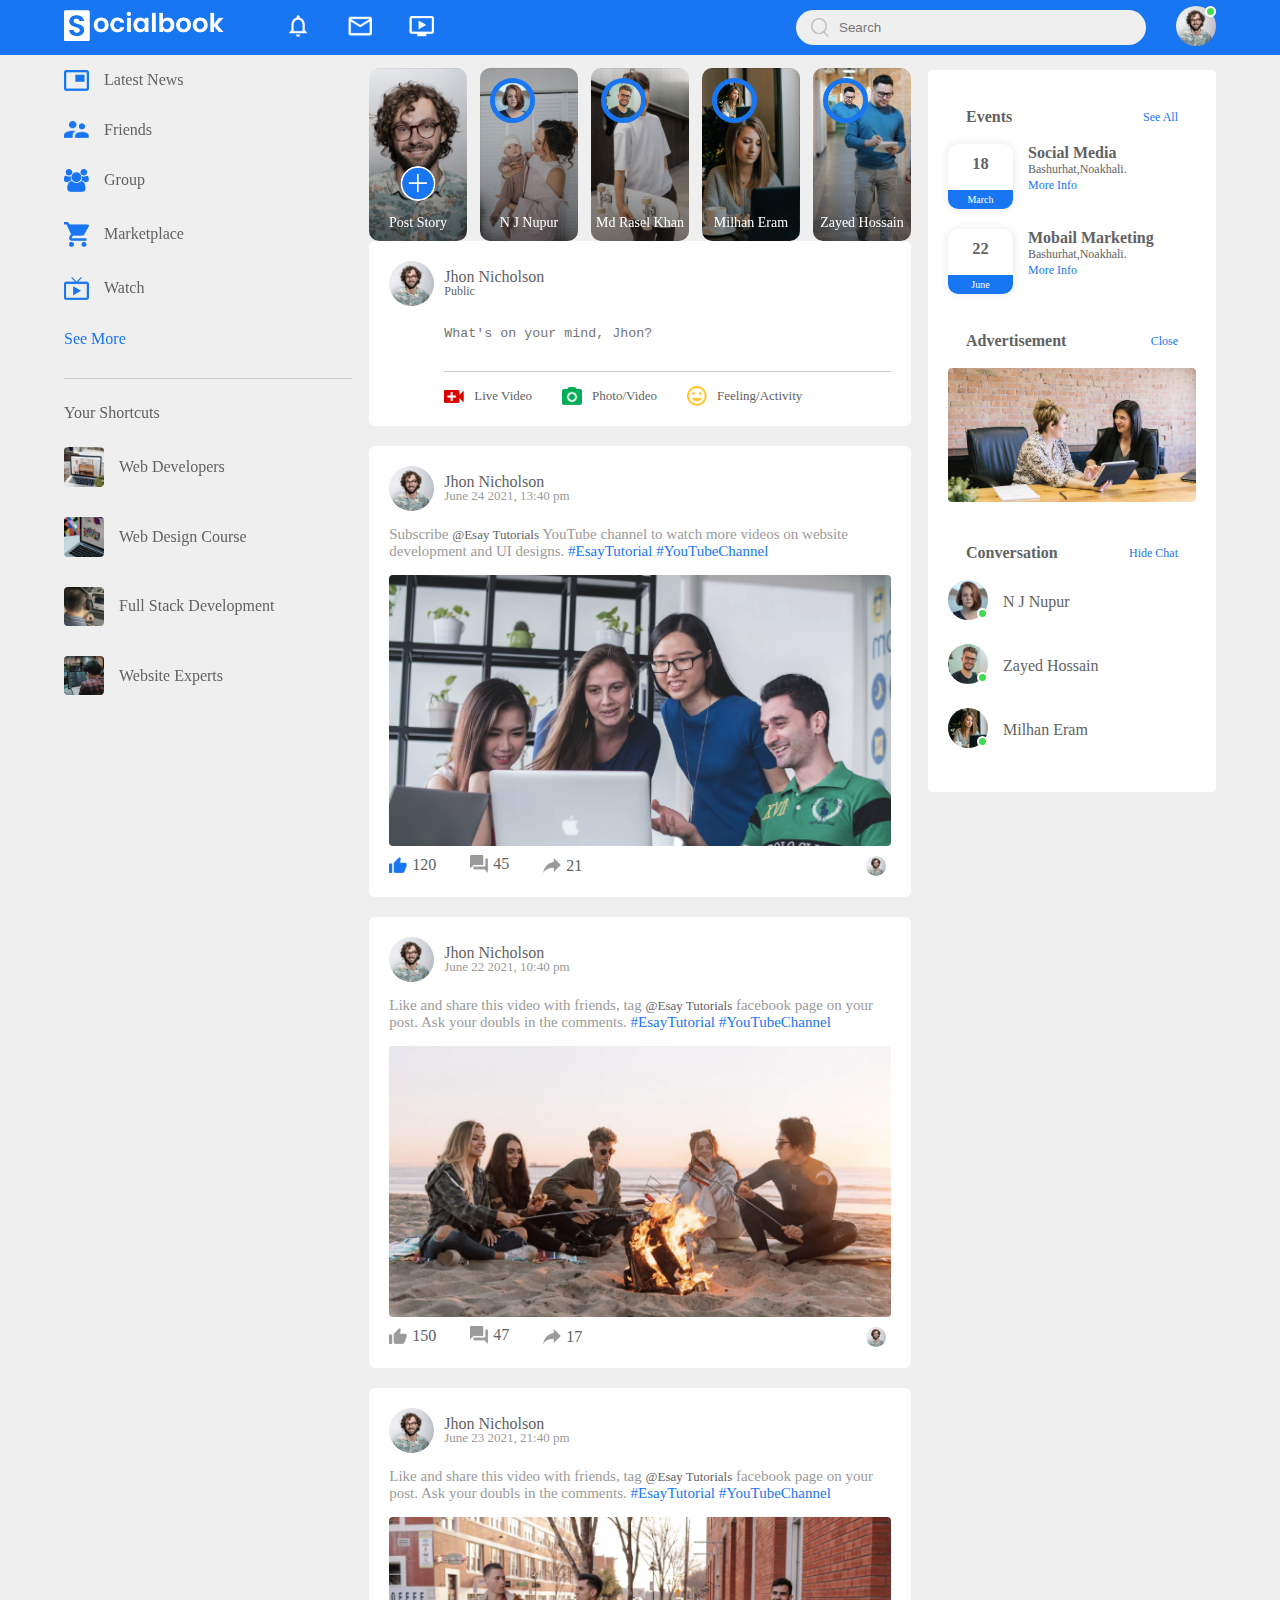
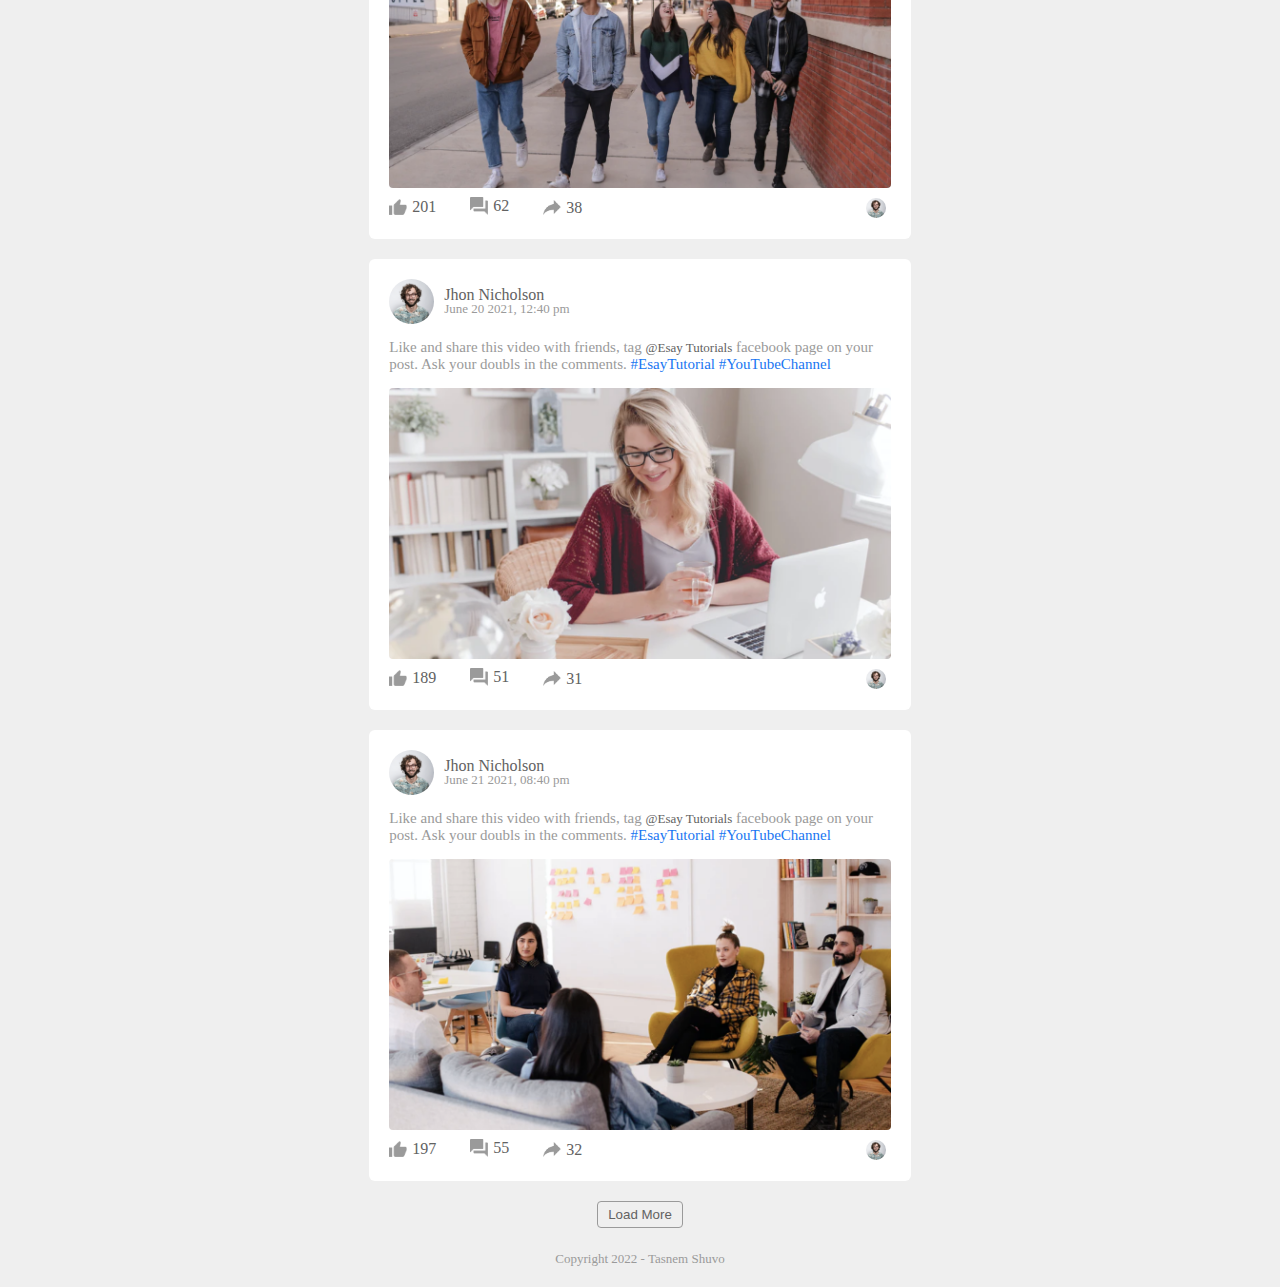
<file: index.html>
<!DOCTYPE html>
<html lang="en">
<head>
    <meta charset="UTF-8">
    <meta http-equiv="X-UA-Compatible" content="IE=edge">
    <meta name="viewport" content="width=device-width, initial-scale=1.0">
    <title>SocialBook 3</title>

    <link rel="stylesheet" href="https://cdnjs.cloudflare.com/ajax/libs/font-awesome/6.2.1/css/all.min.css" integrity="sha512-MV7K8+y+gLIBoVD59lQIYicR65iaqukzvf/nwasF0nqhPay5w/9lJmVM2hMDcnK1OnMGCdVK+iQrJ7lzPJQd1w==" crossorigin="anonymous" referrerpolicy="no-referrer" />

    <link rel="stylesheet" href="/style.css">
</head>
<body>
    
    <!-- nav section starts -->

    <nav>

        <div class="nav-left">
              <a href="index.html">
            <img src="./images/logo (1).png" class="logo">
              </a>

            <ul>
                <li><img src="/images/notification.png"></li>
                <li><img src="/images/inbox.png"></li>
                <li><img src="/images/video.png"></li>
            </ul>
        </div>

        <div class="nav-right">

            <div class="search-box">
                <img src="/images/search (1).png">
                <input type="text" placeholder="Search">
            </div>

            <div class="nav-user-icon online" onclick="settingsMenuToggle()">
                <img src="/images/profile-pic.png">
            </div>

        </div>

        <!-- settings menu -->

        <div class="settings-menu">

          <div id="dark-btn">

            <span></span>

          </div>

          <div class="settings-menu-inner">

            <div class="user-profile">
              <img src="/images/profile-pic.png">
              <div>
                <p>Jhon Nicholson</p>
                 <a href="profile.html">See your profile</a>
              </div>
            </div>

            <hr>

            <div class="user-profile">
              <img src="/images/feedback.png">
              <div>
                <p>Give Feedback</p>
                 <a href="#">help us to improve the new design</a>
              </div>
            </div>

            <hr>

            <div class="settings-links">

              <img src="/images/setting.png" class="settings-icon">
              <a href="#">Settings & Privacy <img src="/images/arrow.png" width="10px"></a>

            </div>

            <div class="settings-links">

              <img src="/images/help.png" class="settings-icon">
              <a href="#">Help & Support <img src="/images/arrow.png" width="10px"></a>

            </div>

            <div class="settings-links">

              <img src="/images/display.png" class="settings-icon">
              <a href="#">Display & Accessibility <img src="/images/arrow.png" width="10px"></a>

            </div>

            <div class="settings-links">

              <img src="/images/logout.png" class="settings-icon">
              <a href="#">Logout <img src="/images/arrow.png" width="10px"></a>

            </div>

          </div>

        </div>

    </nav>

    <!-- nav section ends -->

    <div class="container">
<!-- left-sidebar -->
        <div class="left-sidebar">

          <div class="imp-links">
            <a href="#"><img src="/images/news.png">Latest News</a>
            <a href="#"><img src="/images/friends.png">Friends</a>
            <a href="#"><img src="/images/group.png">Group</a>
            <a href="#"><img src="/images/marketplace.png">Marketplace</a>
            <a href="#"><img src="/images/watch.png">Watch</a>
            <a href="#">See More</a>
          </div>

          <div class="shortcut-links">

            <p>Your Shortcuts</p>

            <a href="#"><img src="/images/shortcut-1.png">Web Developers</a>
            <a href="#"><img src="/images/shortcut-2.png">Web Design Course</a>
            <a href="#"><img src="/images/shortcut-3.png">Full Stack Development</a>
            <a href="#"><img src="/images/shortcut-4.png">Website Experts</a>

          </div>

        </div>
<!-- main content -->
        <div class="main-content">

          <div class="story-gallery">

            <div class="story story1">
              <img src="/images/upload.png">
              <p>Post Story</p>
            </div>

            <div class="story story2">
              <img src="/images/member-1.png">
              <p>N J Nupur</p>
            </div>

            <div class="story story3">
              <img src="/images/member-2.png">
              <p>Md Rasel Khan</p>
            </div>

            <div class="story story4">
              <img src="/images/member-3.png">
              <p>Milhan Eram</p>
            </div>

            <div class="story story5">
              <img src="/images/member-4.png">
              <p>Zayed Hossain</p>
            </div>

          </div>

          <div class="write-post-container">
            <div class="user-profile">
              <img src="/images/profile-pic.png">
              <div>
                <p>Jhon Nicholson</p>
                <small>Public <i class="fa-solid fa-sort-down"></i></small>
              </div>
            </div>

            <div class="post-input-container">

              <textarea  placeholder="What's on your mind, Jhon?" rows="3"></textarea>

              <div class="add-post-links">
                <a href="#"><img src="/images/live-video.png">Live Video</a>
                <a href="#"><img src="/images/photo.png">Photo/Video</a>
                <a href="#"><img src="/images/feeling.png">Feeling/Activity</a>
              </div>
            </div>

          </div>

          <div class="post-container">

            <div class="post-row">

              <div class="user-profile">
                <img src="/images/profile-pic.png">
                <div>
                  <p>Jhon Nicholson</p>
                   <span>June 24 2021, 13:40 pm</span>
                </div>
              </div>

              <a href="#"><i class="fa-solid fa-ellipsis-v"></i></a>

            </div>
            <p class="post-text">Subscribe <span>@Esay Tutorials</span> YouTube channel to watch more videos on website development and UI designs. <a href="#">#EsayTutorial</a> <a href="#">#YouTubeChannel</a></p>

            <img src="/images/feed-image-1.png" class="post-img">

            <div class="post-row">

              <div class="activity-icons">

                 <div><img src="/images/like-blue.png">120</div>
                 <div><img src="/images/comments.png">45</div>
                 <div><img src="/images/share.png">21</div>

              </div>

              <div class="post-profile-icon">

                 <img src="/images/profile-pic.png"> <i class="fa-solid fa-sort-down"></i>

              </div>

            </div>

          </div>

          <div class="post-container">

            <div class="post-row">

              <div class="user-profile">
                <img src="/images/profile-pic.png">
                <div>
                  <p>Jhon Nicholson</p>
                   <span>June 22 2021, 10:40 pm</span>
                </div>
              </div>

              <a href="#"><i class="fa-solid fa-ellipsis-v"></i></a>

            </div>
            <p class="post-text">Like and share this video with friends, tag <span>@Esay Tutorials</span> facebook page on your post. Ask your doubls in the comments. <a href="#">#EsayTutorial</a> <a href="#">#YouTubeChannel</a></p>

            <img src="/images/feed-image-2.png" class="post-img">

            <div class="post-row">

              <div class="activity-icons">

                 <div><img src="/images/like (2).png">150</div>
                 <div><img src="/images/comments.png">47</div>
                 <div><img src="/images/share.png">17</div>

              </div>

              <div class="post-profile-icon">

                 <img src="/images/profile-pic.png"> <i class="fa-solid fa-sort-down"></i>

              </div>

            </div>

          </div>


          <div class="post-container">

            <div class="post-row">

              <div class="user-profile">
                <img src="/images/profile-pic.png">
                <div>
                  <p>Jhon Nicholson</p>
                   <span>June 23 2021, 21:40 pm</span>
                </div>
              </div>

              <a href="#"><i class="fa-solid fa-ellipsis-v"></i></a>

            </div>
            <p class="post-text">Like and share this video with friends, tag <span>@Esay Tutorials</span> facebook page on your post. Ask your doubls in the comments. <a href="#">#EsayTutorial</a> <a href="#">#YouTubeChannel</a></p>

            <img src="/images/feed-image-3.png" class="post-img">

            <div class="post-row">

              <div class="activity-icons">

                 <div><img src="/images/like (2).png">201</div>
                 <div><img src="/images/comments.png">62</div>
                 <div><img src="/images/share.png">38</div>

              </div>

              <div class="post-profile-icon">

                 <img src="/images/profile-pic.png"> <i class="fa-solid fa-sort-down"></i>

              </div>

            </div>

          </div>


          <div class="post-container">

            <div class="post-row">

              <div class="user-profile">
                <img src="/images/profile-pic.png">
                <div>
                  <p>Jhon Nicholson</p>
                   <span>June 20 2021, 12:40 pm</span>
                </div>
              </div>

              <a href="#"><i class="fa-solid fa-ellipsis-v"></i></a>

            </div>
            <p class="post-text">Like and share this video with friends, tag <span>@Esay Tutorials</span> facebook page on your post. Ask your doubls in the comments. <a href="#">#EsayTutorial</a> <a href="#">#YouTubeChannel</a></p>

            <img src="/images/feed-image-4.png" class="post-img">

            <div class="post-row">

              <div class="activity-icons">

                 <div><img src="/images/like (2).png">189</div>
                 <div><img src="/images/comments.png">51</div>
                 <div><img src="/images/share.png">31</div>

              </div>

              <div class="post-profile-icon">

                 <img src="/images/profile-pic.png"> <i class="fa-solid fa-sort-down"></i>

              </div>

            </div>

          </div>


          <div class="post-container">

            <div class="post-row">

              <div class="user-profile">
                <img src="/images/profile-pic.png">
                <div>
                  <p>Jhon Nicholson</p>
                   <span>June 21 2021, 08:40 pm</span>
                </div>
              </div>

              <a href="#"><i class="fa-solid fa-ellipsis-v"></i></a>

            </div>
            <p class="post-text">Like and share this video with friends, tag <span>@Esay Tutorials</span> facebook page on your post. Ask your doubls in the comments. <a href="#">#EsayTutorial</a> <a href="#">#YouTubeChannel</a></p>

            <img src="/images/feed-image-5.png" class="post-img">

            <div class="post-row">

              <div class="activity-icons">

                 <div><img src="/images/like (2).png">197</div>
                 <div><img src="/images/comments.png">55</div>
                 <div><img src="/images/share.png">32</div>

              </div>

              <div class="post-profile-icon">

                 <img src="/images/profile-pic.png"> <i class="fa-solid fa-sort-down"></i>

              </div>

            </div>

          </div>

          <button type="button" class="load-more-btn">Load More</button>


        </div>
<!-- right-sidebar -->
        <div class="right-sidebar">

           <div class="sidebar-title">

            <h4>Events</h4>
            
            <a href="#">See All</a>

           </div>

           <div class="event">

            <div class="left-event">
              <h3>18</h3>
              <span>March</span>
            </div>

            <div class="right-event">
              <h4>Social Media</h4>
              <p><i class="fas fa-map-marker-alt"></i>  Bashurhat,Noakhali.</p>
              <a href="#">More Info</a>
            </div>

           </div>

           <div class="event">

            <div class="left-event">
              <h3>22</h3>
              <span>June</span>
            </div>

            <div class="right-event">
              <h4>Mobail Marketing</h4>
              <p><i class="fas fa-map-marker-alt"></i>  Bashurhat,Noakhali.</p>
              <a href="#">More Info</a>
            </div>

           </div>

           <div class="sidebar-title">

            <h4>Advertisement</h4>
            
            <a href="#">Close</a>

           </div>

           <img src="/images/advertisement.png" class="sidebar-ads">

           <div class="sidebar-title">

            <h4>Conversation</h4>
            
            <a href="#">Hide Chat</a>

           </div>

            <div class="online-list">

              <div class="div online">
                <img src="/images/member-1.png">
              </div>

              <p>N J Nupur</p>

            </div>

            
            <div class="online-list">

              <div class="div online">
                <img src="/images/member-2.png">
              </div>

              <p>Zayed Hossain</p>

            </div>

            
            <div class="online-list">

              <div class="div online">
                <img src="/images/member-3.png">
              </div>

              <p>Milhan Eram</p>

            </div>

        </div>

    </div>

    <div class="footer">

      <p>Copyright 2022 - Tasnem Shuvo</p>

    </div>

    <script src="/script.js"></script>
</body>
</html>
</file>
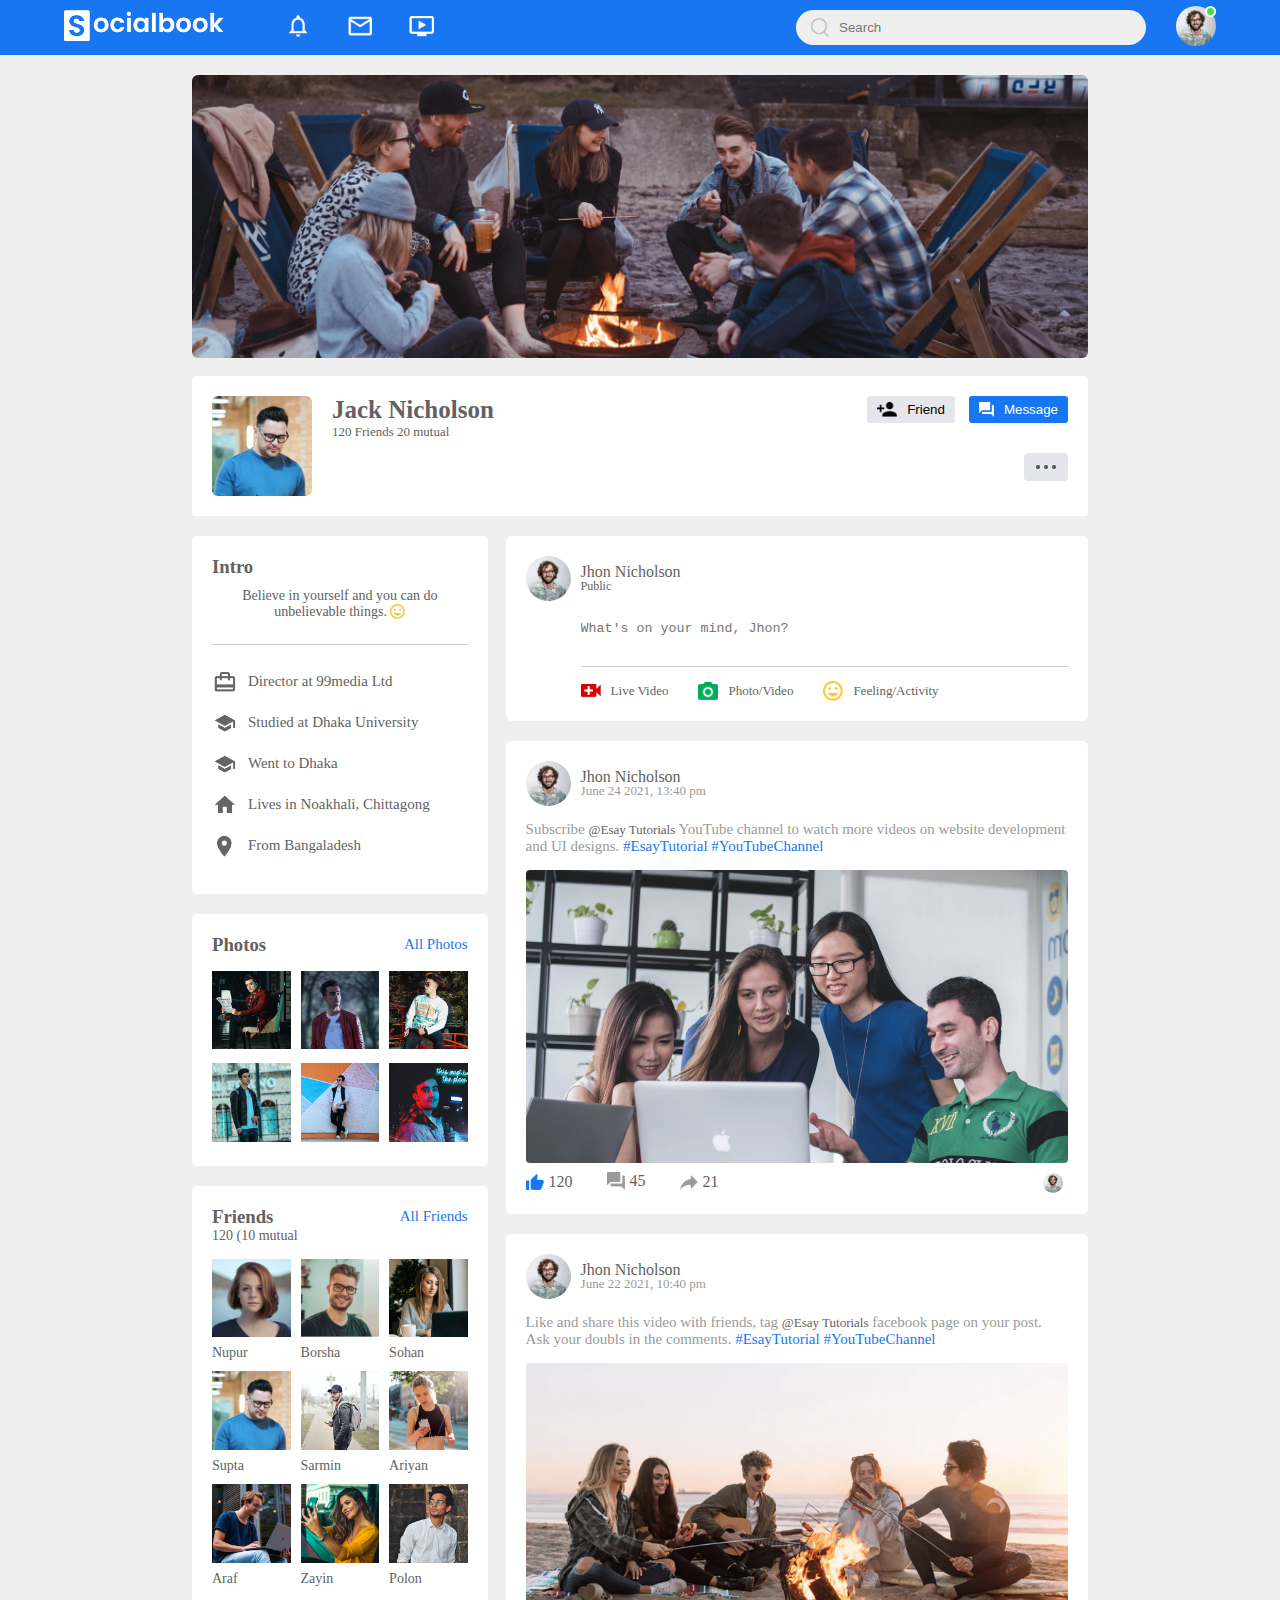
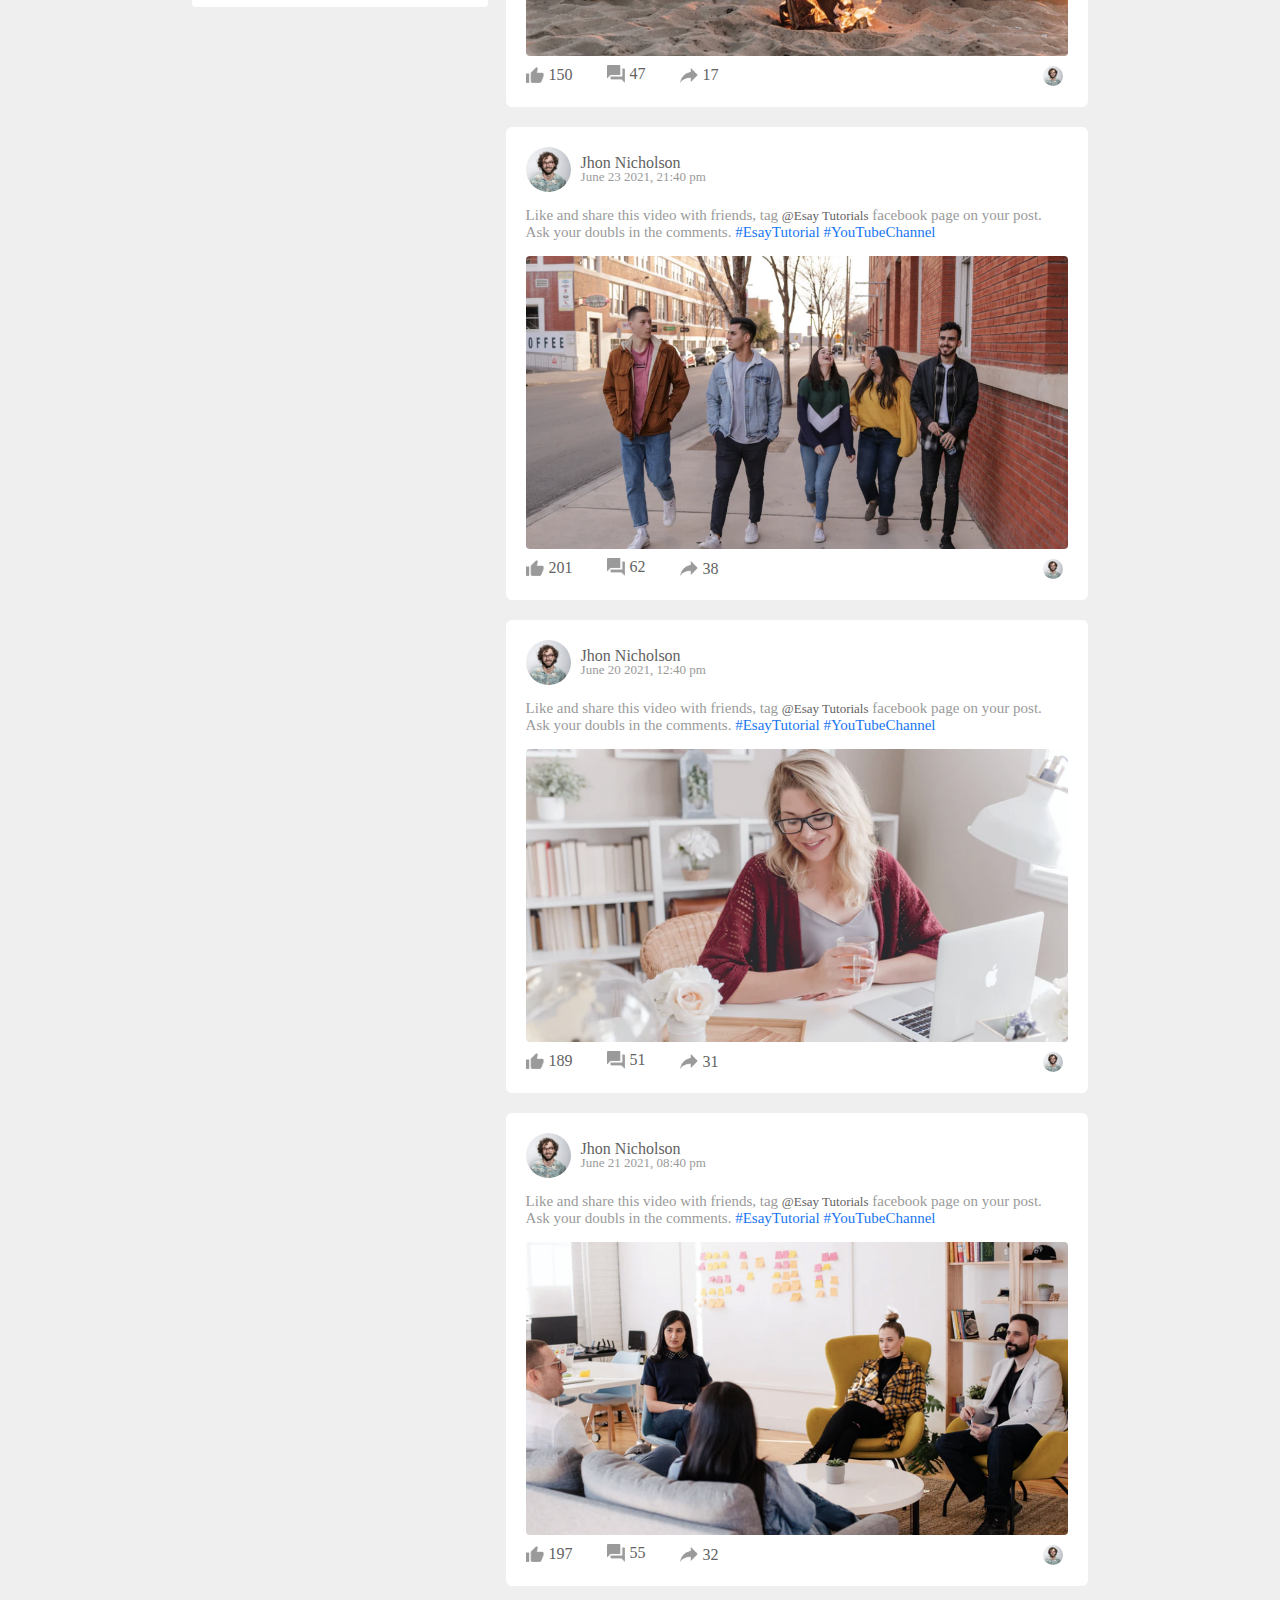
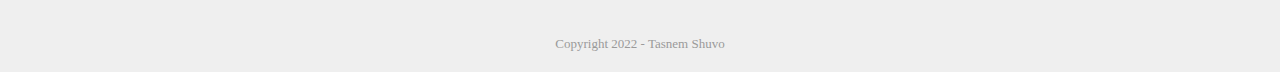
<file: profile.html>
<!DOCTYPE html>
<html lang="en">
<head>
    <meta charset="UTF-8">
    <meta http-equiv="X-UA-Compatible" content="IE=edge">
    <meta name="viewport" content="width=device-width, initial-scale=1.0">
    <title>Profile page - SocialBook</title>

    <link rel="stylesheet" href="https://cdnjs.cloudflare.com/ajax/libs/font-awesome/6.2.1/css/all.min.css" integrity="sha512-MV7K8+y+gLIBoVD59lQIYicR65iaqukzvf/nwasF0nqhPay5w/9lJmVM2hMDcnK1OnMGCdVK+iQrJ7lzPJQd1w==" crossorigin="anonymous" referrerpolicy="no-referrer" />

    <link rel="stylesheet" href="/style.css">
</head>
<body>
    
    <!-- nav section starts -->

    <nav>

        <div class="nav-left">
             <a href="index.html">
            <img src="./images/logo (1).png" class="logo">
             </a>

            <ul>
                <li><img src="/images/notification.png"></li>
                <li><img src="/images/inbox.png"></li>
                <li><img src="/images/video.png"></li>
            </ul>
        </div>

        <div class="nav-right">

            <div class="search-box">
                <img src="/images/search (1).png">
                <input type="text" placeholder="Search">
            </div>

            <div class="nav-user-icon online" onclick="settingsMenuToggle()">
                <img src="/images/profile-pic.png">
            </div>

        </div>

        <!-- settings menu -->

        <div class="settings-menu">

          <div id="dark-btn">

            <span></span>

          </div>

          <div class="settings-menu-inner">

            <div class="user-profile">
              <img src="/images/profile-pic.png">
              <div>
                <p>Jhon Nicholson</p>
                 <a href="profile.html">See your profile</a>
              </div>
            </div>

            <hr>

            <div class="user-profile">
              <img src="/images/feedback.png">
              <div>
                <p>Give Feedback</p>
                 <a href="#">help us to improve the new design</a>
              </div>
            </div>

            <hr>

            <div class="settings-links">

              <img src="/images/setting.png" class="settings-icon">
              <a href="#">Settings & Privacy <img src="/images/arrow.png" width="10px"></a>

            </div>

            <div class="settings-links">

              <img src="/images/help.png" class="settings-icon">
              <a href="#">Help & Support <img src="/images/arrow.png" width="10px"></a>

            </div>

            <div class="settings-links">

              <img src="/images/display.png" class="settings-icon">
              <a href="#">Display & Accessibility <img src="/images/arrow.png" width="10px"></a>

            </div>

            <div class="settings-links">

              <img src="/images/logout.png" class="settings-icon">
              <a href="#">Logout <img src="/images/arrow.png" width="10px"></a>

            </div>

          </div>

        </div>

    </nav>

    <!-- nav section ends -->

    <!-- profile starts -->

    <div class="profile-container">

        <img src="/images/cover.png" class="cover-img">

        <div class="profile-details">
            <div class="pd-left">

               <div class="pd-row">
                <img src="/images/profile.png" class="pd-image">

                <div>
                    <h3>Jack Nicholson</h3>
                    <p>120 Friends 20 mutual</p>
                </div>
               </div>

            </div>

            <div class="pd-right">

                <button type="button"><img src="/images/add-friends.png"> Friend</button>
                <button type="button"><img src="/images/message.png"> Message</button>
                <br>
                <a href=""><img src="/images/more.png"></a>

            </div>
        </div>

        <div class="profile-info">

            <div class="info-col">

              <div class="profile-intro">

                <h3>Intro</h3>
                <p class="intro-text">Believe in yourself and you can do unbelievable things. <img src="/images/feeling.png"></p>
                 <hr>

                 <ul>
                  <li><img src="/images/profile-job.png"> Director at 99media Ltd</li>
                  <li><img src="/images/profile-study.png"> Studied at Dhaka University</li>
                  <li><img src="/images/profile-study.png"> Went to Dhaka</li>
                  <li><img src="/images/profile-home.png"> Lives in Noakhali, Chittagong</li>
                  <li><img src="/images/profile-location.png"> From Bangaladesh</li>
                 </ul>
              </div>

              <div class="profile-intro">

                <div class="title-box">
                  <h3>Photos</h3>
                  <a href="">All Photos</a>
                </div>

                <div class="photo-box">
                  <div><img src="/images/photo1.png"></div>
                  <div><img src="/images/photo2.png"></div>
                  <div><img src="/images/photo3.png"></div>
                  <div><img src="/images/photo4.png"></div>
                  <div><img src="/images/photo5.png"></div>
                  <div><img src="/images/photo6.png"></div>
                </div>

              </div>

              
              <div class="profile-intro">

                <div class="title-box">
                  <h3>Friends</h3>
                  <a href="">All Friends</a>
                </div>
                <p>120 (10 mutual</p>

                <div class="friend-box">
                  <div><img src="/images/member-1.png"><p>Nupur</p></div>
                  <div><img src="/images/member-2.png"><p>Borsha</p></div>
                  <div><img src="/images/member-3.png"><p>Sohan</p></div>
                  <div><img src="/images/member-4.png"><p>Supta</p></div>
                  <div><img src="/images/member-5.png"><p>Sarmin</p></div>
                  <div><img src="/images/member-6.png"><p>Ariyan</p></div>
                  <div><img src="/images/member-7.png"><p>Araf</p></div>
                  <div><img src="/images/member-8.png"><p>Zayin</p></div>
                  <div><img src="/images/member-9.png"><p>Polon</p></div>
                 
                </div>

              </div>

            </div>

            <div class="post-col">

                <div class="write-post-container">
                    <div class="user-profile">
                      <img src="/images/profile-pic.png">
                      <div>
                        <p>Jhon Nicholson</p>
                        <small>Public <i class="fa-solid fa-sort-down"></i></small>
                      </div>
                    </div>
        
                    <div class="post-input-container">
        
                      <textarea  placeholder="What's on your mind, Jhon?" rows="3"></textarea>
        
                      <div class="add-post-links">
                        <a href="#"><img src="/images/live-video.png">Live Video</a>
                        <a href="#"><img src="/images/photo.png">Photo/Video</a>
                        <a href="#"><img src="/images/feeling.png">Feeling/Activity</a>
                      </div>
                    </div>
        
                  </div>

                  <div class="post-container">

                    <div class="post-row">
        
                      <div class="user-profile">
                        <img src="/images/profile-pic.png">
                        <div>
                          <p>Jhon Nicholson</p>
                           <span>June 24 2021, 13:40 pm</span>
                        </div>
                      </div>
        
                      <a href="#"><i class="fa-solid fa-ellipsis-v"></i></a>
        
                    </div>
                    <p class="post-text">Subscribe <span>@Esay Tutorials</span> YouTube channel to watch more videos on website development and UI designs. <a href="#">#EsayTutorial</a> <a href="#">#YouTubeChannel</a></p>
        
                    <img src="/images/feed-image-1.png" class="post-img">
        
                    <div class="post-row">
        
                      <div class="activity-icons">
        
                         <div><img src="/images/like-blue.png">120</div>
                         <div><img src="/images/comments.png">45</div>
                         <div><img src="/images/share.png">21</div>
        
                      </div>
        
                      <div class="post-profile-icon">
        
                         <img src="/images/profile-pic.png"> <i class="fa-solid fa-sort-down"></i>
        
                      </div>
        
                    </div>
        
                  </div>
        
                  <div class="post-container">
        
                    <div class="post-row">
        
                      <div class="user-profile">
                        <img src="/images/profile-pic.png">
                        <div>
                          <p>Jhon Nicholson</p>
                           <span>June 22 2021, 10:40 pm</span>
                        </div>
                      </div>
        
                      <a href="#"><i class="fa-solid fa-ellipsis-v"></i></a>
        
                    </div>
                    <p class="post-text">Like and share this video with friends, tag <span>@Esay Tutorials</span> facebook page on your post. Ask your doubls in the comments. <a href="#">#EsayTutorial</a> <a href="#">#YouTubeChannel</a></p>
        
                    <img src="/images/feed-image-2.png" class="post-img">
        
                    <div class="post-row">
        
                      <div class="activity-icons">
        
                         <div><img src="/images/like (2).png">150</div>
                         <div><img src="/images/comments.png">47</div>
                         <div><img src="/images/share.png">17</div>
        
                      </div>
        
                      <div class="post-profile-icon">
        
                         <img src="/images/profile-pic.png"> <i class="fa-solid fa-sort-down"></i>
        
                      </div>
        
                    </div>
        
                  </div>
        
        
                  <div class="post-container">
        
                    <div class="post-row">
        
                      <div class="user-profile">
                        <img src="/images/profile-pic.png">
                        <div>
                          <p>Jhon Nicholson</p>
                           <span>June 23 2021, 21:40 pm</span>
                        </div>
                      </div>
        
                      <a href="#"><i class="fa-solid fa-ellipsis-v"></i></a>
        
                    </div>
                    <p class="post-text">Like and share this video with friends, tag <span>@Esay Tutorials</span> facebook page on your post. Ask your doubls in the comments. <a href="#">#EsayTutorial</a> <a href="#">#YouTubeChannel</a></p>
        
                    <img src="/images/feed-image-3.png" class="post-img">
        
                    <div class="post-row">
        
                      <div class="activity-icons">
        
                         <div><img src="/images/like (2).png">201</div>
                         <div><img src="/images/comments.png">62</div>
                         <div><img src="/images/share.png">38</div>
        
                      </div>
        
                      <div class="post-profile-icon">
        
                         <img src="/images/profile-pic.png"> <i class="fa-solid fa-sort-down"></i>
        
                      </div>
        
                    </div>
        
                  </div>
        
        
                  <div class="post-container">
        
                    <div class="post-row">
        
                      <div class="user-profile">
                        <img src="/images/profile-pic.png">
                        <div>
                          <p>Jhon Nicholson</p>
                           <span>June 20 2021, 12:40 pm</span>
                        </div>
                      </div>
        
                      <a href="#"><i class="fa-solid fa-ellipsis-v"></i></a>
        
                    </div>
                    <p class="post-text">Like and share this video with friends, tag <span>@Esay Tutorials</span> facebook page on your post. Ask your doubls in the comments. <a href="#">#EsayTutorial</a> <a href="#">#YouTubeChannel</a></p>
        
                    <img src="/images/feed-image-4.png" class="post-img">
        
                    <div class="post-row">
        
                      <div class="activity-icons">
        
                         <div><img src="/images/like (2).png">189</div>
                         <div><img src="/images/comments.png">51</div>
                         <div><img src="/images/share.png">31</div>
        
                      </div>
        
                      <div class="post-profile-icon">
        
                         <img src="/images/profile-pic.png"> <i class="fa-solid fa-sort-down"></i>
        
                      </div>
        
                    </div>
        
                  </div>
        
        
                  <div class="post-container">
        
                    <div class="post-row">
        
                      <div class="user-profile">
                        <img src="/images/profile-pic.png">
                        <div>
                          <p>Jhon Nicholson</p>
                           <span>June 21 2021, 08:40 pm</span>
                        </div>
                      </div>
        
                      <a href="#"><i class="fa-solid fa-ellipsis-v"></i></a>
        
                    </div>
                    <p class="post-text">Like and share this video with friends, tag <span>@Esay Tutorials</span> facebook page on your post. Ask your doubls in the comments. <a href="#">#EsayTutorial</a> <a href="#">#YouTubeChannel</a></p>
        
                    <img src="/images/feed-image-5.png" class="post-img">
        
                    <div class="post-row">
        
                      <div class="activity-icons">
        
                         <div><img src="/images/like (2).png">197</div>
                         <div><img src="/images/comments.png">55</div>
                         <div><img src="/images/share.png">32</div>
        
                      </div>
        
                      <div class="post-profile-icon">
        
                         <img src="/images/profile-pic.png"> <i class="fa-solid fa-sort-down"></i>
        
                      </div>
        
                    </div>
        
                  </div>

            </div>

        </div>

    </div>
    
    <div class="footer">

      <p>Copyright 2022 - Tasnem Shuvo</p>

    </div>

    <script src="/script.js"></script>
</body>
</html>
</file>
<file: style.css>
*{
    margin: 0;
    padding: 0;
    font-family: 'poppins' sans-serif;
    box-sizing: border-box;
}

:root{
    --body-color: #efefef;
    --nav-color: #1876f2;
    --bg-color: #fff;
}

.dark-theme{
    --body-color: #0a0a0a;
    --nav-color: #000;
    --bg-color: #000;
}

body{
    background-color: var(--body-color);
}

/* nav section starts here */

nav{
    display: flex;
    align-items: center;
    justify-content: space-between;
    background: var(--nav-color);
    padding: 5px 5%;
    position: sticky;
    top: 0;
    z-index: 100;
}

.logo{
    width: 160px;
    margin-right: 45px;
}

.nav-left, .nav-right{
    display: flex;
    align-items: center;
}

.nav-left ul li{
    list-style: none;
    display: inline-block;
}

.nav-left ul li img{
    width: 28px;
    margin: 0 15px;
}

.nav-user-icon{
    margin-left: 30px;
}

.nav-user-icon img{
    width: 40px;
    border-radius: 50%;
    cursor: pointer;
}

.search-box{
    background: #efefef;
    width: 350px;
    border-radius: 20px;
    display: flex;
    align-items: center;
    padding: 0 15px;

}

.search-box img{
    width: 18px;
}

.search-box input{
    width: 100%;
    background: transparent;
    border: 0;
    outline: none;
    padding: 10px;
}

.online{
    position: relative;
}

.online::after{
    content: '';
    position: absolute;
    width: 7px;
    height: 7px;
    border: 2px solid #fff;
    border-radius: 50%;
    background: #41db51;
    top: 0;
    right: 0;
}

/* nav section starts here */

.container{
    display: flex;
    justify-content: space-between;
    padding: 13px 5%;
}

.left-sidebar{
    flex-basis: 25%;
    position: sticky;
    align-self: flex-start;
    top: 70px;
}

.right-sidebar{
    flex-basis: 25%;
    position: sticky;
    align-self: flex-start;
    top: 70px;
    background: var(--bg-color);
    padding: 20px;
    border-radius: 4px;
    color: #626262;
}

.main-content{
    width: 47%;
}

.imp-links a,.shortcut-links a{
    text-decoration: none;
    display: flex;
    align-items: center;
    margin-bottom: 30px;
    width: fit-content;
    color: #626262;
}

.imp-links a img{
    width: 25px;
    margin-right: 15px;
}

.imp-links a:last-child{
    color: #1876f2;
}

.imp-links {
    border-bottom: 1px solid #ccc;
}

.shortcut-links a img{
    width: 40px;
    border-radius: 4px;
    margin-right: 15px;
}

.shortcut-links p{
    margin: 25px 0;
    color: #626262;
    font-weight: 500;
}

.sidebar-title{
    display: flex;
    align-items: center;
    justify-content: space-between;
    padding: 18px;
}

.right-sidebar h4{
    font-weight: 600;
    font-size: 16px;
}

.sidebar-title a{
    text-decoration: none;
    color: #1876f2;
    font-size: 12px;
}

.event{
    display: flex;
    font-size: 14px;
    margin-bottom: 20px;
}

.left-event{
    border-radius: 10px;
    height: 65px;
    width: 65px;
    margin-right: 15px;
    padding-top: 10px;
    text-align: center;
    overflow: hidden;
    position: relative;
    box-shadow: 0 0 10px rgba(0, 0, 0, 0.1);
}

.event p{
    font-size: 12px;
}

.event a{
    font-size: 12px;
    text-decoration: none;
    color: #1876f2;
}

.left-event span{
    position: absolute;
    bottom: 0;
    left: 0;
    width: 100%;
    background: #1876f2;
    color: #fff;
    font-size: 10px;
    padding: 4px 0;
}

.sidebar-ads{
    width: 100%;
    margin-bottom: 20px;
    border-radius: 4px;
}

.online-list{
    display: flex;
    margin-bottom: 20px;
    align-items: center;
}

.online-list .online img{
    width: 40px;
    border-radius: 50%;
}

.online-list .online{
    width: 40px;
    border-radius: 50%;
    margin-right: 15px;
}

.online-list .online::after{
    top: unset;
    bottom: 5px;
}

.story-gallery{
    display: flex;
    justify-content: space-between;
    border-bottom: 20px;
}

.story{
    flex-basis: 18%;
    padding-top: 32%;
    position: relative;
    background-position: center;
    background-size: cover;
    border-radius: 10px;
}

.story img{
    position: absolute;
    width: 45px;
    border-radius: 50%;
    top: 10px;
    left: 10px;
    border: 5px solid #1876f2;
}

.story p{
    position: absolute;
    bottom: 10px;
    width: 100%;
    text-align: center;
    color: #fff;
    font-size: 14px;
}

.story1{
    background-image: linear-gradient(transparent,rgba(0,0,0,0.5)),url(/images/status-1.png);
}

.story2{
    background-image: linear-gradient(transparent,rgba(0,0,0,0.5)),url(/images/status-2.png);
}

.story3{
    background-image: linear-gradient(transparent,rgba(0,0,0,0.5)),url(/images/status-3.png);
}

.story4{
    background-image: linear-gradient(transparent,rgba(0,0,0,0.5)),url(/images/status-4.png);
}

.story5{
    background-image: linear-gradient(transparent,rgba(0,0,0,0.5)),url(/images/status-5.png);
}

.story.story1 img{
    top: unset;
    bottom: 40px;
    left: 50%;
    transform: translate(-50%);
    border: 0;
    width: 35px;
}

.write-post-container{
    width: 100%;
    background: var(--bg-color);
    border-radius: 6px;
    padding: 20px;
    color: #626262;
}

.user-profile{
    display: flex;
    align-items: center;
}

.user-profile img{
    width: 45px;
    border-radius: 50%;
    margin-right: 10px;
}

.user-profile p{
    margin-bottom: -5px;
    font-weight: 500;
    color: #626262;
}

.user-profile small{
    font-size: 12px;
}

.post-input-container{
    padding-left: 55px;
    padding-top: 20px;
}

.post-input-container textarea{
    width: 100%;
    border: 0;
    outline: 0;
    border-bottom: 1px solid #ccc;
    background: transparent;
    resize: none;
}

.add-post-links{
    display: flex;
    margin-top: 10px;
}

.add-post-links a{
    text-decoration: none;
    display: flex;
    align-items: center;
    color: #626262;
    margin-right: 30px;
    font-size: 13px;
}

.add-post-links a img{
    width: 20px;
    margin-right: 10px;
}

.post-container{
    background: var(--bg-color);
    border-radius: 6px;
    padding: 20px;
    margin: 20px 0;
    color: #626262;
}

.post-container span{
    color: #9a9a9a;
    font-size: 13px;
}

.post-text{
    color: #9a9a9a;
    font-size: 15px;
    margin: 15px 0;
}

.post-text span{
    color: #626262;
    font-weight: 500;
}

.post-text a{
    text-decoration: none;
    color: #1876f2;
}

.post-img{
    width: 100%;
    border-radius: 4px;
    margin-bottom: 5px;
}

.post-row{
    display: flex;
    align-items: center;
    justify-content: space-between;
}

.activity-icons div{
    display: inline-flex;
    align-items: center;
    margin-right: 30px;
}

.activity-icons div img{
    width: 18px;
    margin-right: 5px;
}

.post-profile-icon{
    display: flex;
    align-items: center;
}

.post-profile-icon img{
    width: 20px;
    border-radius: 50%;
    margin-right: 5px;
}

.post-row a{ 
    color: #9a9a9a;
}

.load-more-btn{
    display: block;
    margin: auto;
    cursor: pointer;
    padding: 5px 10px;
    border: 1px solid #9a9a9a;
    color: #626262;
    background: transparent;
    border-radius: 4px;
}

.footer{

    text-align: center;
    color: #9a9a9a;
    padding: 10px 0 20px;
    font-size: 13px;
}

.settings-menu{
    position: absolute;
    width: 90%;
    max-width: 350px;
    background: var(--bg-color);
    box-shadow: 0 0 10px rgba(0, 0, 0, 0.4);
    top: 108%;
    right: 5%;
    border-radius: 4px;
    overflow: hidden;
    max-height: 0;
    transition: max-height 0.3s;

}

.settings-menu-height{
    max-height: 450px;
}

.settings-menu-inner{
    padding: 20px;
}

.user-profile a{
    color: #1876f2;
    font-size: 12px;
    text-decoration: none;
}

.settings-menu hr{
    border: 0;
    background: #9a9a9a;
    height: 1px;
    margin: 15px 0;

}

.settings-links{
    display: flex;
    align-items: center;
    margin: 15px 0;
}

.settings-links .settings-icon{
    width: 38px;
    margin-right: 10px;
    border-radius: 50%;
}

.settings-links a{
    display: flex;
    align-items: center;
    flex: 1;
    text-decoration: none;
    justify-content: space-between;
    color: #626262;
}

#dark-btn{
    position: absolute;
    top: 20px;
    right: 20px;
    background: #ccc;
    padding: 2px 3px;
    width: 45px;
    border-radius: 15px;
    cursor: pointer;
    display: flex;
    transition: padding-left 0.5s, background 0.3s;
}

#dark-btn span{
    width: 18px;
    height: 18px;
    border-radius: 50%;
    background: #fff;
    display: inline-block;
}

#dark-btn.dark-btn-on{
    padding-left: 23px;
    background: #0a0a0a;
}

/* profile starts */

.profile-container{
    padding: 20px 15%;
    color: #626262;
}

.cover-img{
    width: 100%;
    border-radius: 6px;
    margin-bottom: 14px;
}

.profile-details{
    background: var(--bg-color);
    padding: 20px;
    border-radius: 4px;
    display: flex;
    align-items: flex-start;
    justify-content: space-between;
}

.pd-row {
    display: flex;
    align-items: flex-start;
}

.pd-image{
    width: 100px;
    border-radius: 6px;
    margin-right: 20px;
}

.pd-row div h3{
    font-size: 25px;
    font-weight: 600;
}

.pd-row div p{
    font-size: 13px;

}

.pd-right button{
    background: #1876f2;
    border: 0;
    outline: 0;
    padding: 6px 10px;
    display: inline-flex;
    align-items: center;
    margin-left: 10px;
    border-radius: 3px;
    cursor: pointer;
    color: #fff;
}

.pd-right button img{
    height: 15px;
    margin-right: 10px;
}

.pd-right button:first-child{
    background: #e4e6eb;
    color: #000;
}

.pd-right{
    text-align: right;
}

.pd-right a{
    background: #e4e6eb;
    padding: 12px;
    border-radius: 4px;
    margin-top: 30px;
    display: inline-flex;
}

.pd-right a img{
    width: 20px;
}

.profile-info{
     display: flex;
     align-items: flex-start;
     justify-content: space-between;
     margin-top: 20px;
}

.info-col{
    flex-basis: 33%;
}

.post-col{
    flex-basis: 65%;
}

.profile-intro{
    background: var(--bg-color);
    padding: 20px;
    margin-bottom: 20px;
    border-radius: 4px;
}

.profile-intro h3{
    font-weight: 600;
}

.intro-text{
    text-align: center;
    font-size: 15px;
    margin: 10px 0;
}

.intro-text img{
    width: 15px;
    margin-bottom: -3px;
}

.profile-intro hr{
    border: 0;
    height: 1px;
    background: #ccc;
    margin: 24px 0;
}

.profile-intro ul li{
    list-style: none;
    display: flex;
    align-items: center;
    margin: 15px 0;
    font-size: 15px;

}

.profile-intro ul li img{
    width: 26px;
    margin-right: 10px;
}

.title-box{
    display: flex;
    align-items: center;
    justify-content: space-between;
}

.title-box a{
    text-decoration: none;
    color: #1876f2;
    font-size: 15px;
}

.photo-box{
    display: grid;
    grid-template-columns: repeat(3, auto);
    grid-gap: 10px;
    margin-top: 15px;
}

.photo-box div img{
    width: 100%;
    cursor: pointer;
}

.profile-intro p{
    font-size: 14px;
}

.friend-box{
    display: grid;
    grid-template-columns: repeat(3, auto);
    grid-gap: 10px;
    margin-top: 15px;
}

.friend-box div img{
    width: 100%;
    cursor: pointer;
    padding-bottom: 20px;
}

.friend-box div{
    position: relative;
}

.friend-box p{
    position: absolute;
    bottom: 0;
    left: 0;
}

/* media query for page */

@media (max-width: 900px){
    .right-sidebar{
        display: none;
    }

    .left-sidebar{
        display: none;
    }

    .nav{
        flex-wrap: wrap;
    }

    .search-box{
        display: none;
    }

    .logo{
        width: 110px;
        margin-right: 20px;
    }

    .nav-left ul li img{
        width: 20px;
        margin: 0 8px;
    }

    .nav-user-icon img{
        width: 30px;
    }

    .nav-user-icon{
        margin-left: 0;
    }

    .add-post-links{
        flex-wrap: wrap;
    }

    .main-content{
        flex-basis: 100%;
    }

    .story img{
        width: 20px;
        border-width: 3px;
    }

    .story p{
        font-size: 10px;
    }

    .story.story1 img{
        width: 25px;
        bottom: 30px;
    }

    .add-post-links a{
        margin-right: 12px;
        font-size: 9px;
    }

    .add-post-links a img{
        width: 16px;
        margin-right: 5px;
    }

    .post-input-container{
        padding-left: 0;
    }
}

/* media query for profile page */

@media (max-width: 900px){
    .profile-container{
        padding: 20px 5%;
    }

    .profile-details{
        flex-wrap: wrap;
    }

    .pd-right{
        text-align: left;
        margin-top: 15px;
    }

    .pd-right button{
        margin-left: 0;
        margin-right: 10px;
    }

    .pd-row div h3{
        font-size: 16px;
    }

    .profile-info{
        flex-wrap: wrap;
    }

    .info-col, .post-col{
        flex-basis: 100%;
    }
}
</file>
